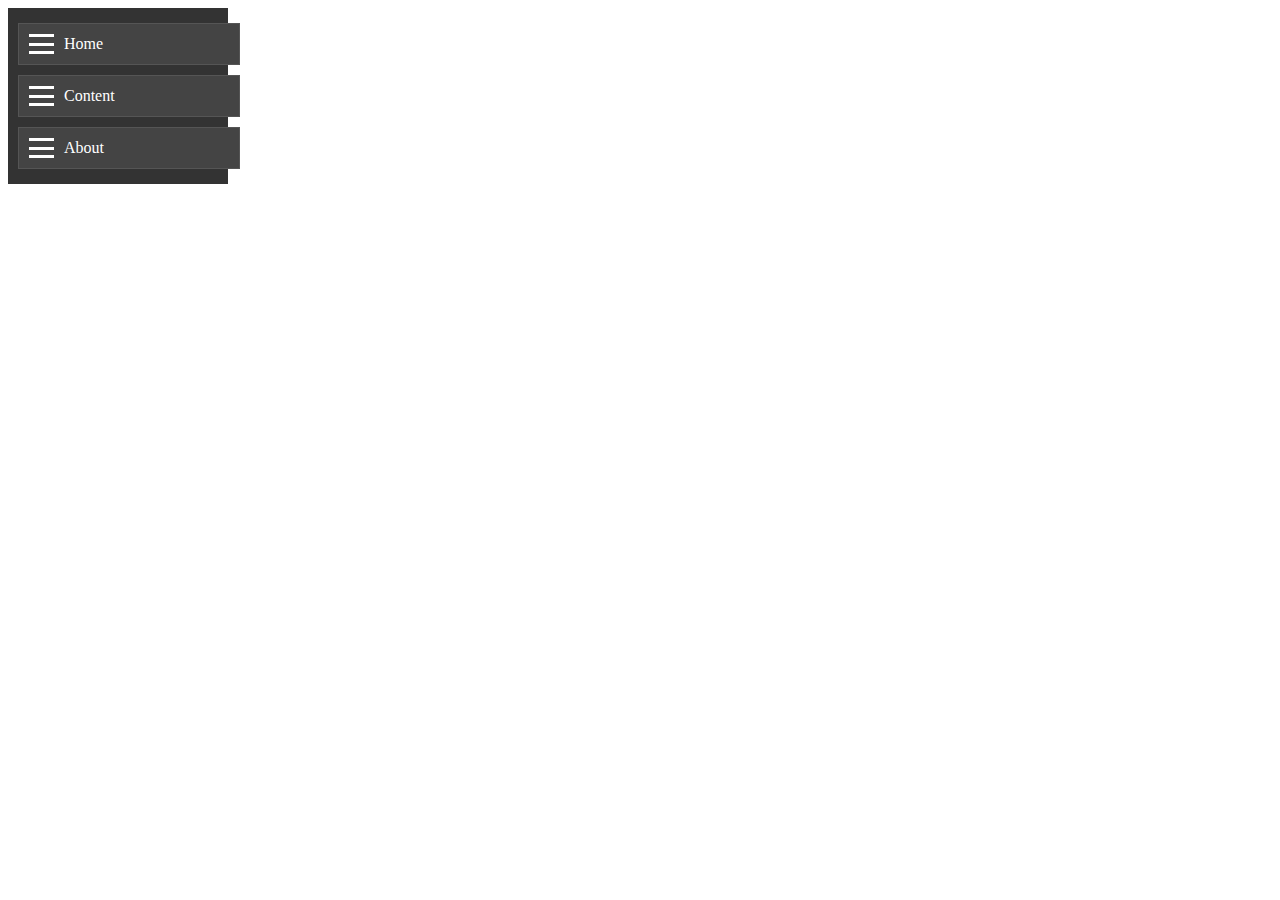
<file: i.html>
<!DOCTYPE html>
<html lang="en">
<head>
<meta charset="UTF-8">
<meta name="viewport" content="width=device-width, initial-scale=1.0">
<title>Vertical Hamburger Menu</title>
<style>
  .menu {
    display: flex;
    flex-direction: column;
    align-items: flex-start;
    background-color: #333;
    padding: 10px;
    width: 200px;
  }

  .menu-item {
    display: flex;
    align-items: center;
    padding: 10px;
    margin: 5px 0;
    border: 1px solid #555;
    background-color: #444;
    color: #fff;
    width: 100%;
    cursor: pointer;
    transition: background-color 0.3s;
  }

  .menu-item:hover {
    background-color: #555;
  }

  .icon {
    display: flex;
    flex-direction: column;
    justify-content: space-between;
    height: 20px;
    margin-right: 10px;
  }

  .icon div {
    width: 25px;
    height: 3px;
    background-color: #fff;
  }
</style>
</head>
<body>

<div class="menu">
  <div class="menu-item">
    <div class="icon">
      <div></div>
      <div></div>
      <div></div>
    </div>
    <span>Home</span>
  </div>
  <div class="menu-item">
    <div class="icon">
      <div></div>
      <div></div>
      <div></div>
    </div>
    <span>Content</span>
  </div>
  <div class="menu-item">
    <div class="icon">
      <div></div>
      <div></div>
      <div></div>
    </div>
    <span>About</span>
  </div>
</div>

</body>
</html>
</file>
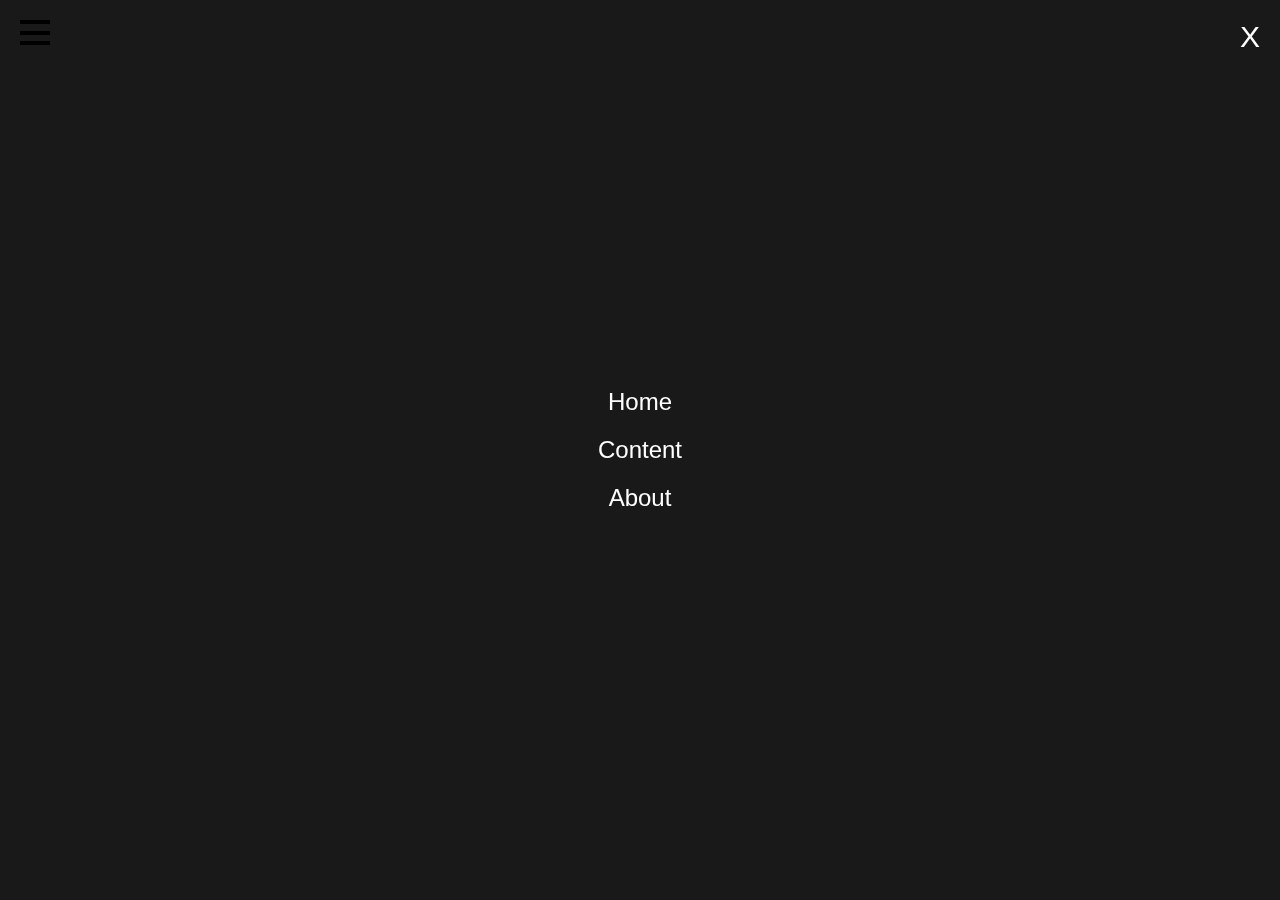
<file: i3working.html>
<!DOCTYPE html>
<html lang="en">
<head>
<meta charset="UTF-8">
<meta name="viewport" content="width=device-width, initial-scale=1.0">
<title>Hamburger Menu with Fullscreen Overlay</title>
<style>
  body, html {
    margin: 0;
    padding: 0;
    height: 100%;
    font-family: Arial, sans-serif;
  }

  .menu-icon {
    position: fixed;
    top: 20px;
    left: 20px;
    width: 30px;
    height: 25px;
    display: flex;
    flex-direction: column;
    justify-content: space-between;
    cursor: pointer;
    z-index: 1000;
  }

  .menu-icon div {
    width: 100%;
    height: 4px;
    background-color: #000;
  }

  .menu {
    display: none;
    position: fixed;
    top: 0;
    left: 0;
    width: 100%;
    height: 100%;
    background-color: rgba(0, 0, 0, 0.9);
    color: #fff;
    display: flex;
    align-items: center;
    justify-content: center;
    flex-direction: column;
    z-index: 999;
  }

  .menu a {
    color: #fff;
    text-decoration: none;
    font-size: 24px;
    margin: 10px 0;
  }

  .menu .close-btn {
    position: absolute;
    top: 20px;
    right: 20px;
    font-size: 30px;
    cursor: pointer;
  }

  .section {
    display: none;
    padding: 20px;
    margin-left: 45%;
  }

  .visible {
    display: block;
  }
</style>
</head>
<body>

<div class="menu-icon" onclick="toggleMenu()">
  <div></div>
  <div></div>
  <div></div>
</div>

<div class="menu" id="menu">
  <div class="close-btn" onclick="toggleMenu()">X</div>
  <a href="#" onclick="showSection('home')">Home</a>
  <a href="#" onclick="showSection('content')">Content</a>
  <a href="#" onclick="showSection('about')">About</a>
</div>

<div id="home" class="section">Home Section</div>
<div id="content" class="section">Content Section</div>
<div id="about" class="section">About Section</div>

<script>
  function toggleMenu() {
    var menu = document.getElementById("menu");
    menu.style.display = menu.style.display === "flex" ? "none" : "flex";
  }

  function showSection(sectionId) {
    document.querySelectorAll('.section').forEach(function(section) {
      section.classList.remove('visible');
    });
    document.getElementById(sectionId).classList.add('visible');
    toggleMenu();
  }
</script>

</body>
</html>
</file>
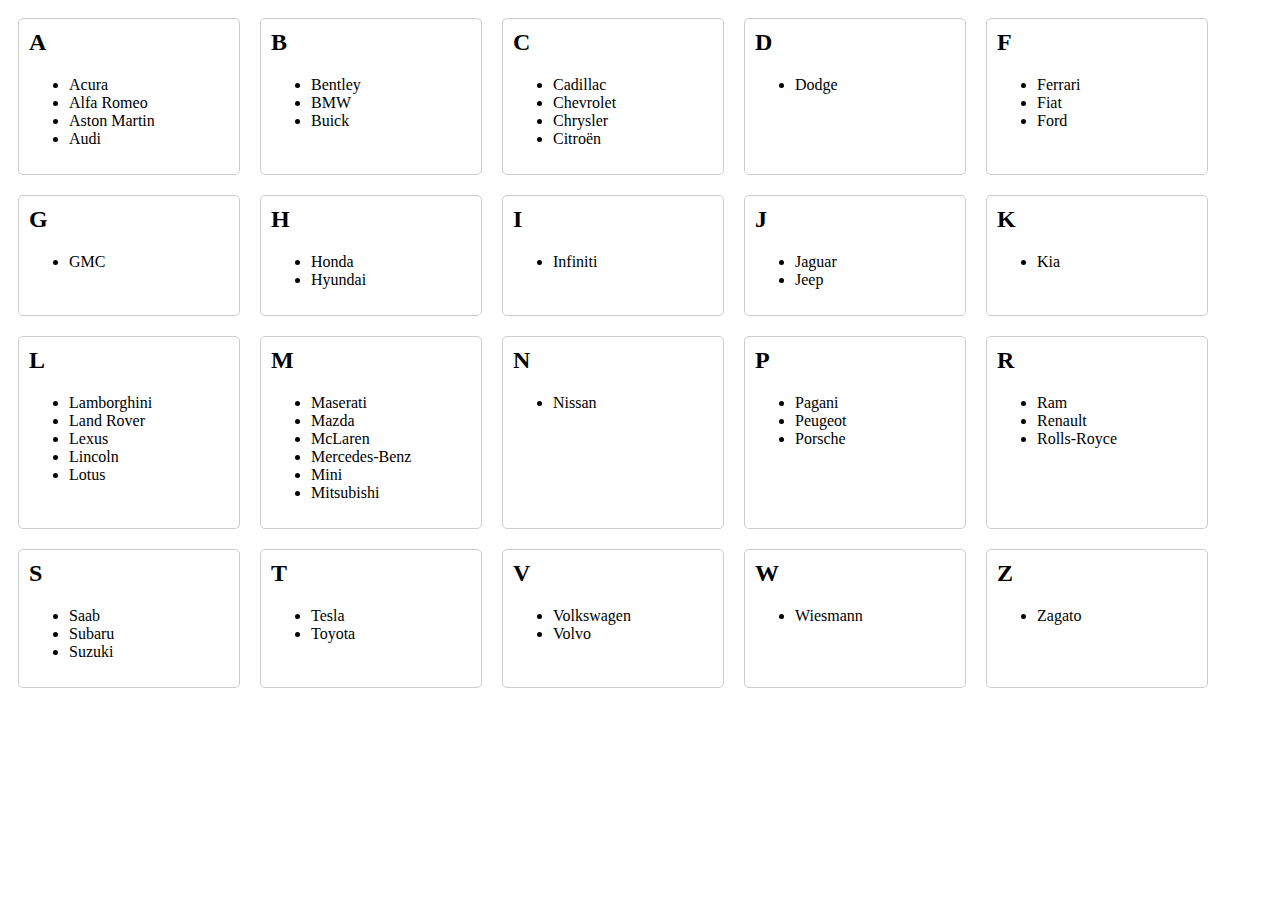
<file: sample.html>
<!DOCTYPE html>
<html lang="en">
<head>
    <meta charset="UTF-8">
    <meta name="viewport" content="width=device-width, initial-scale=1.0">
    <title>Car Companies</title>
    <style>
        .car-companies {
            display: flex;
            flex-wrap: wrap;
        }
        .company-group {
            margin: 10px;
            padding: 10px;
            border: 1px solid #ccc;
            border-radius: 5px;
            width: 200px;
        }
        .company-group h2 {
            margin-top: 0;
        }
    </style>
</head>
<body>
    <div class="car-companies">
        <div class="company-group" id="A">
            <h2>A</h2>
            <ul>
                <li>Acura</li>
                <li>Alfa Romeo</li>
                <li>Aston Martin</li>
                <li>Audi</li>
            </ul>
        </div>
        <div class="company-group" id="B">
            <h2>B</h2>
            <ul>
                <li>Bentley</li>
                <li>BMW</li>
                <li>Buick</li>
            </ul>
        </div>
        <div class="company-group" id="C">
            <h2>C</h2>
            <ul>
                <li>Cadillac</li>
                <li>Chevrolet</li>
                <li>Chrysler</li>
                <li>Citroën</li>
            </ul>
        </div>
        <div class="company-group" id="D">
            <h2>D</h2>
            <ul>
                <li>Dodge</li>
            </ul>
        </div>
        <div class="company-group" id="F">
            <h2>F</h2>
            <ul>
                <li>Ferrari</li>
                <li>Fiat</li>
                <li>Ford</li>
            </ul>
        </div>
        <div class="company-group" id="G">
            <h2>G</h2>
            <ul>
                <li>GMC</li>
            </ul>
        </div>
        <div class="company-group" id="H">
            <h2>H</h2>
            <ul>
                <li>Honda</li>
                <li>Hyundai</li>
            </ul>
        </div>
        <div class="company-group" id="I">
            <h2>I</h2>
            <ul>
                <li>Infiniti</li>
            </ul>
        </div>
        <div class="company-group" id="J">
            <h2>J</h2>
            <ul>
                <li>Jaguar</li>
                <li>Jeep</li>
            </ul>
        </div>
        <div class="company-group" id="K">
            <h2>K</h2>
            <ul>
                <li>Kia</li>
            </ul>
        </div>
        <div class="company-group" id="L">
            <h2>L</h2>
            <ul>
                <li>Lamborghini</li>
                <li>Land Rover</li>
                <li>Lexus</li>
                <li>Lincoln</li>
                <li>Lotus</li>
            </ul>
        </div>
        <div class="company-group" id="M">
            <h2>M</h2>
            <ul>
                <li>Maserati</li>
                <li>Mazda</li>
                <li>McLaren</li>
                <li>Mercedes-Benz</li>
                <li>Mini</li>
                <li>Mitsubishi</li>
            </ul>
        </div>
        <div class="company-group" id="N">
            <h2>N</h2>
            <ul>
                <li>Nissan</li>
            </ul>
        </div>
        <div class="company-group" id="P">
            <h2>P</h2>
            <ul>
                <li>Pagani</li>
                <li>Peugeot</li>
                <li>Porsche</li>
            </ul>
        </div>
        <div class="company-group" id="R">
            <h2>R</h2>
            <ul>
                <li>Ram</li>
                <li>Renault</li>
                <li>Rolls-Royce</li>
            </ul>
        </div>
        <div class="company-group" id="S">
            <h2>S</h2>
            <ul>
                <li>Saab</li>
                <li>Subaru</li>
                <li>Suzuki</li>
            </ul>
        </div>
        <div class="company-group" id="T">
            <h2>T</h2>
            <ul>
                <li>Tesla</li>
                <li>Toyota</li>
            </ul>
        </div>
        <div class="company-group" id="V">
            <h2>V</h2>
            <ul>
                <li>Volkswagen</li>
                <li>Volvo</li>
            </ul>
        </div>
        <div class="company-group" id="W">
            <h2>W</h2>
            <ul>
                <li>Wiesmann</li>
            </ul>
        </div>
        <div class="company-group" id="Z">
            <h2>Z</h2>
            <ul>
                <li>Zagato</li>
            </ul>
        </div>
    </div>
</body>
</html>
</file>
